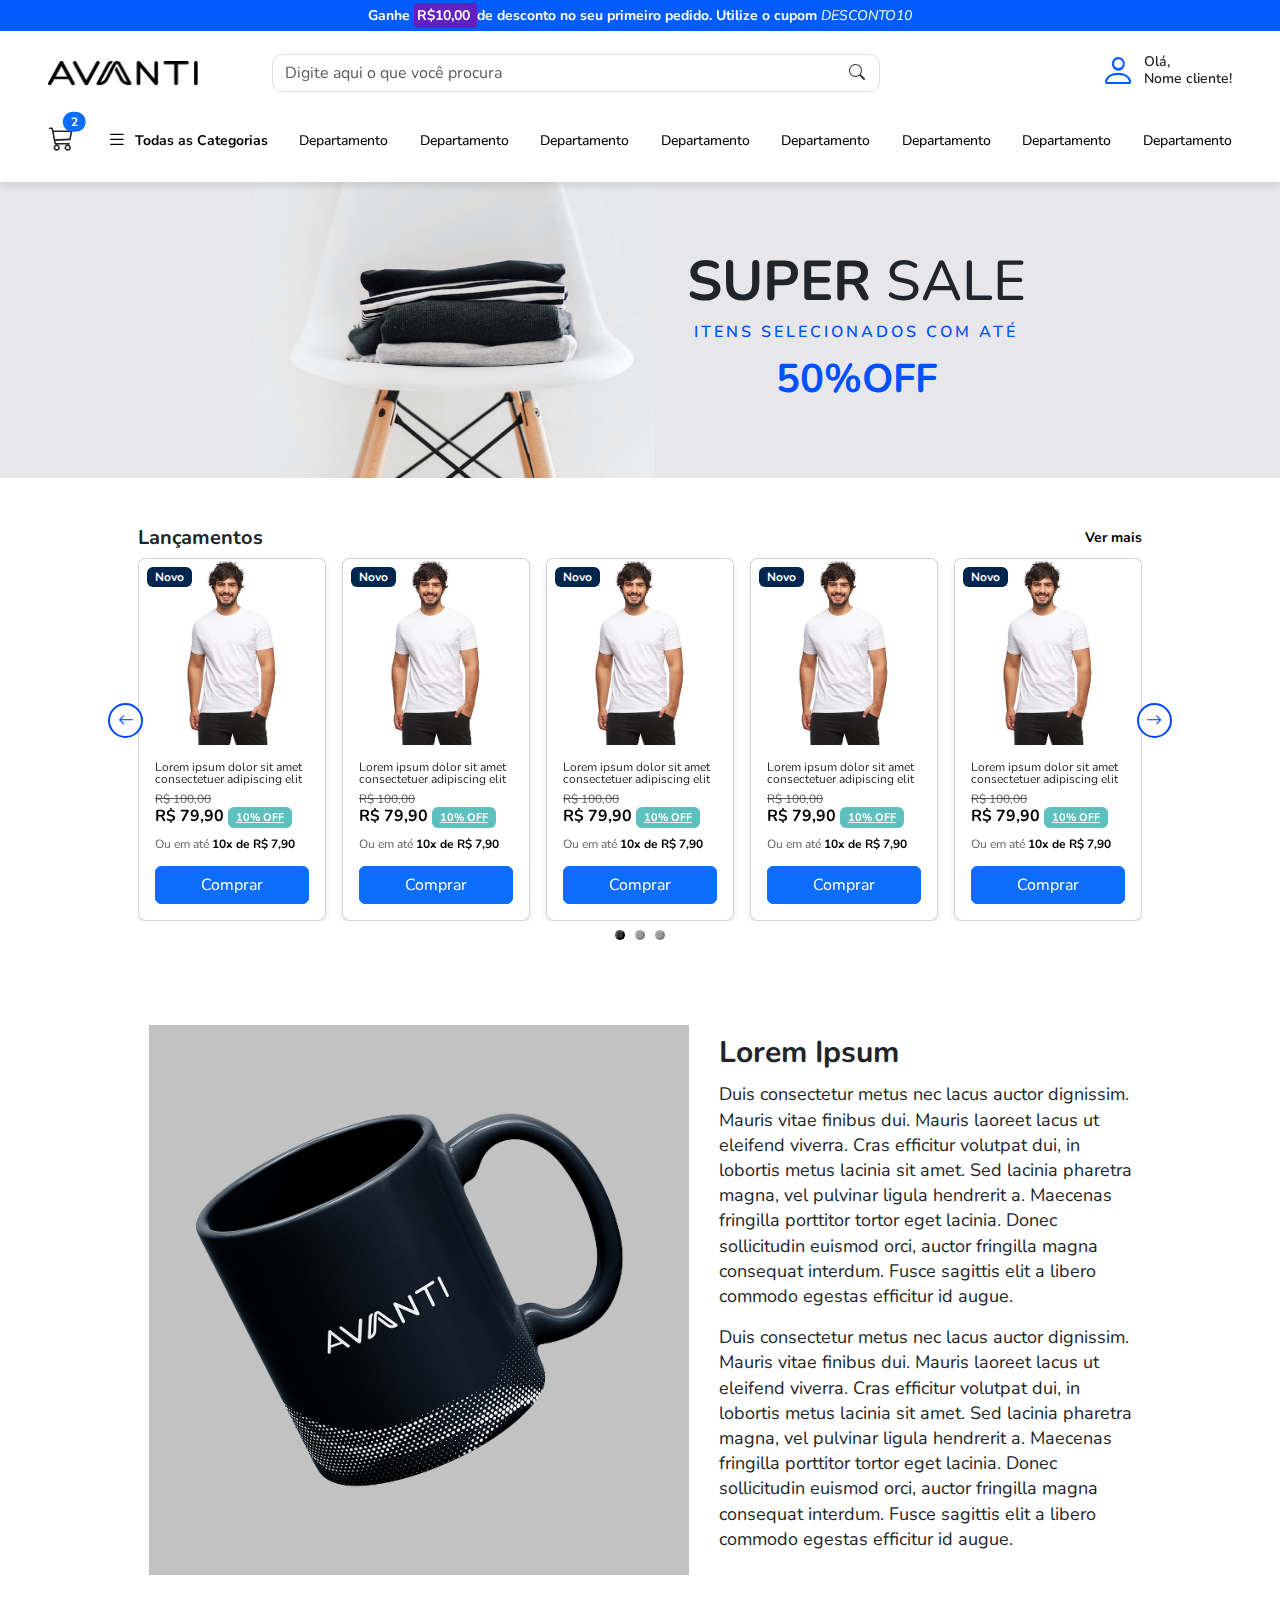
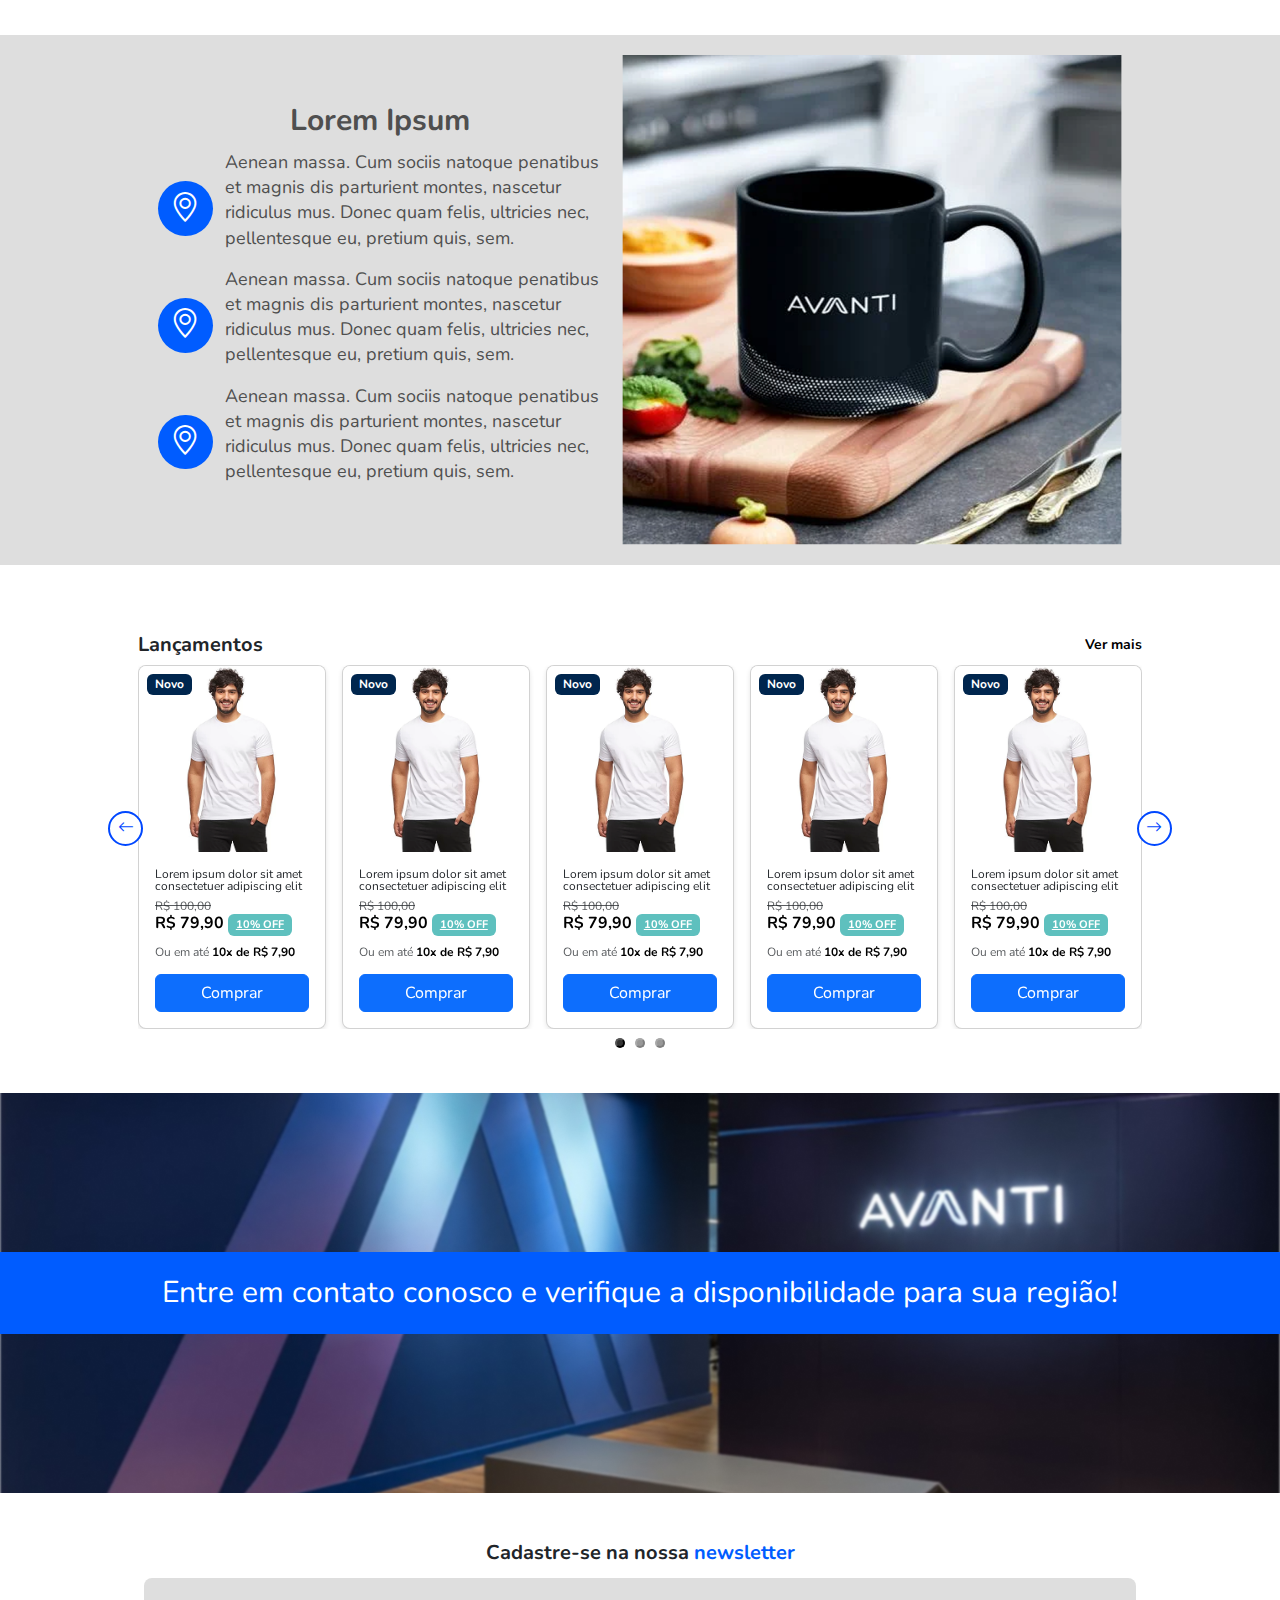
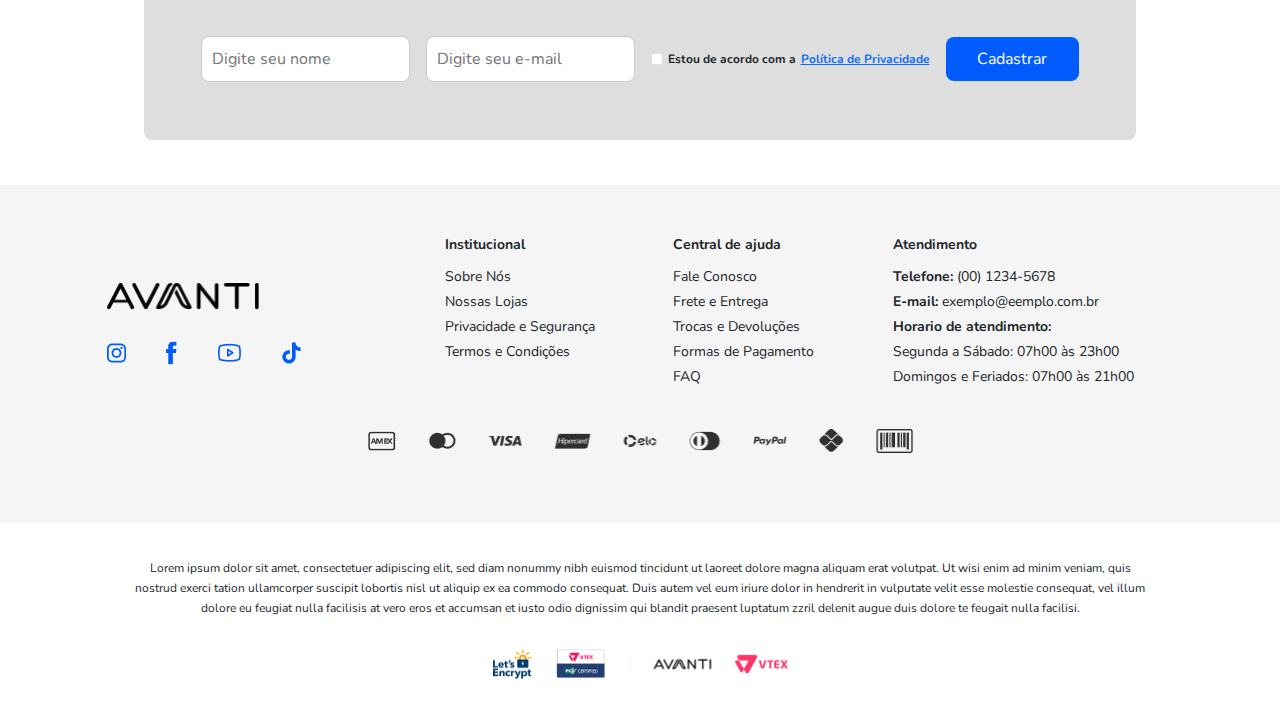
<file: pages/index.html>
<!DOCTYPE html>
<html lang="en">

<head>
  <meta charset="UTF-8" />
  <meta name="viewport" content="width=device-width, initial-scale=1.0 maximum-scale=2.5" />
  <meta name="e-commerce web" content="E-commerce web Avanti application using Html, CSS, JavaScript and BootStrap" />
  <title>Avanti Virtual Store</title>
  <link rel="preconnect" href="https://fonts.googleapis.com">
  <link rel="preconnect" href="https://fonts.gstatic.com" crossorigin>
  <link href="https://cdn.jsdelivr.net/npm/bootstrap@5.3.3/dist/css/bootstrap.min.css" rel="stylesheet">
  <link rel="stylesheet" href="https://cdn.jsdelivr.net/npm/bootstrap-icons@1.10.5/font/bootstrap-icons.css" />
  <link rel="stylesheet" href="../styles/indexStyles.css" />
</head>

<body>
  <!-- header -->
  <div id="header"></div>
  <script src="../components/header/header.js"></script>
  <main>
    <!-- Seção 1: Banner -->
    <div id="banner"></div>
    <!-- Seção 2: Carrossel -->
    <div id="first-carousel"></div>
    <!-- Seção 3: Produto destaque -->
    <div id="product-highlight"></div>
    <!-- Seção 4: Produto detalhes -->
    <div id="product-detail"></div>
    <!-- Seção 5: Produto destaque -->
    <div id="second-product-highlight"></div>
    <!-- Seção 6: segundo carrossel -->
    <div id="second-carousel"></div>
    <!-- Seção 7: Contato -->
    <div id="contact"></div>
  </main>
  <!-- footer -->
  <div id="footer"></div>
  <script src="../scripts/main.js"></script>
  <script src="../components/carousel/carousel.js"></script>
  <script src="https://cdn.jsdelivr.net/npm/bootstrap@5.3.3/dist/js/bootstrap.bundle.min.js"></script>
</body>

</html>
</file>
<file: styles/indexStyles.css>
@import url("https://fonts.googleapis.com/css2?family=Nunito:wght@400;700&display=swap");

* {
  font-family: "Nunito", sans-serif;
  margin: 0;
  padding: 0;
  box-sizing: border-box;
}

*::-webkit-scrollbar {
  width: 0;
  height: 0;
}

body {
  margin: 0;
  padding: 0;
  overflow: auto;
  height: 200vw;
}

main {
  display: flex;
  flex-direction: column;
  width: 100%;
  padding-top: 180px;
}
</file>
